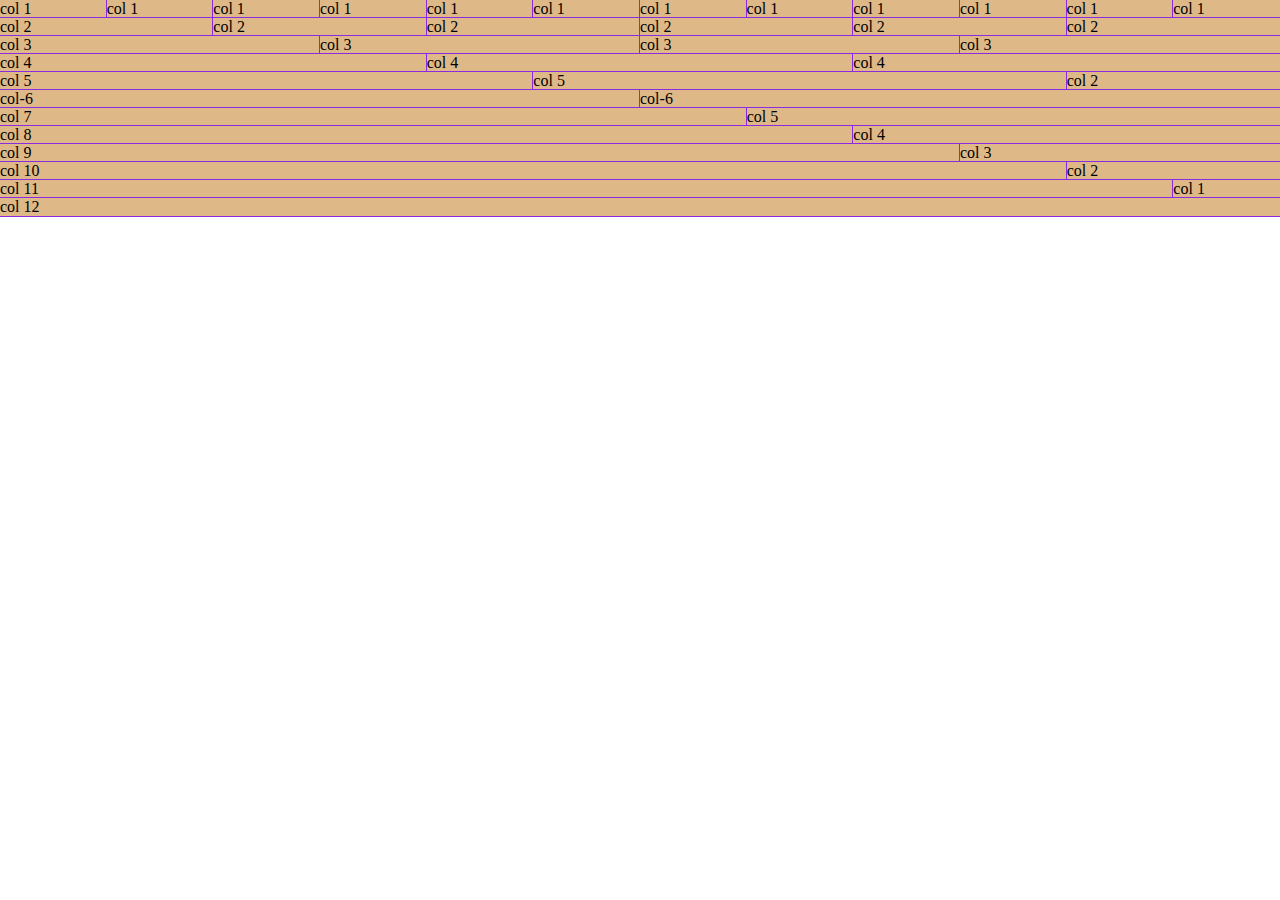
<file: grid-system-yenny/index.html>
<!DOCTYPE html>
<html>
  <head>
    <meta charset="utf-8">
    <title>Los Pandas</title>
    <!-- enlace para la css -->
    <link rel="stylesheet" href="css/main-sin-gutter.css">
  </head>
  <body>
        <div class="container">
            <div class="row">
                <div class="col-xs-1">col 1</div>
                <div class="col-xs-1">col 1</div>
                <div class="col-xs-1">col 1</div>
                <div class="col-xs-1">col 1</div>
                <div class="col-xs-1">col 1</div>
                <div class="col-xs-1">col 1</div>
                <div class="col-xs-1">col 1</div>
                <div class="col-xs-1">col 1</div>
                <div class="col-xs-1">col 1</div>
                <div class="col-xs-1">col 1</div>
                <div class="col-xs-1">col 1</div>
                <div class="col-xs-1">col 1</div>
                <div class="col-xs-2">col 2</div>
                <div class="col-xs-2">col 2</div>
                <div class="col-xs-2">col 2</div>
                <div class="col-xs-2">col 2</div>
                <div class="col-xs-2">col 2</div>
                <div class="col-xs-2">col 2</div>
                <div class="col-xs-3">col 3</div>
                <div class="col-xs-3">col 3</div>
                <div class="col-xs-3">col 3</div>
                <div class="col-xs-3">col 3</div>
                <div class="col-xs-4">col 4</div>

                <div class="col-xs-4">col 4</div>
                <div class="col-xs-4">col 4</div>
                <div class="col-xs-5">col 5</div>
                <div class="col-xs-5">col 5</div>
                <div class="col-xs-2">col 2</div>
                <div class="col-xs-6">col-6</div>
                <div class="col-xs-6">col-6</div>
                <div class="col-xs-7">col 7</div>
                <div class="col-xs-5">col 5</div>
                <div class="col-xs-8">col 8</div>
                <div class="col-xs-4">col 4</div>
                <div class="col-xs-9">col 9</div>
                <div class="col-xs-3">col 3</div>
                <div class="col-xs-10">col 10</div>
                <div class="col-xs-2">col 2</div>
                <div class="col-xs-11">col 11</div>
                <div class="col-xs-1">col 1</div>
                <div class="col-xs-12">col 12</div>



            </div>
        </div>

    <!-- enlace para javascript -->
  </body>
</html>
</file>
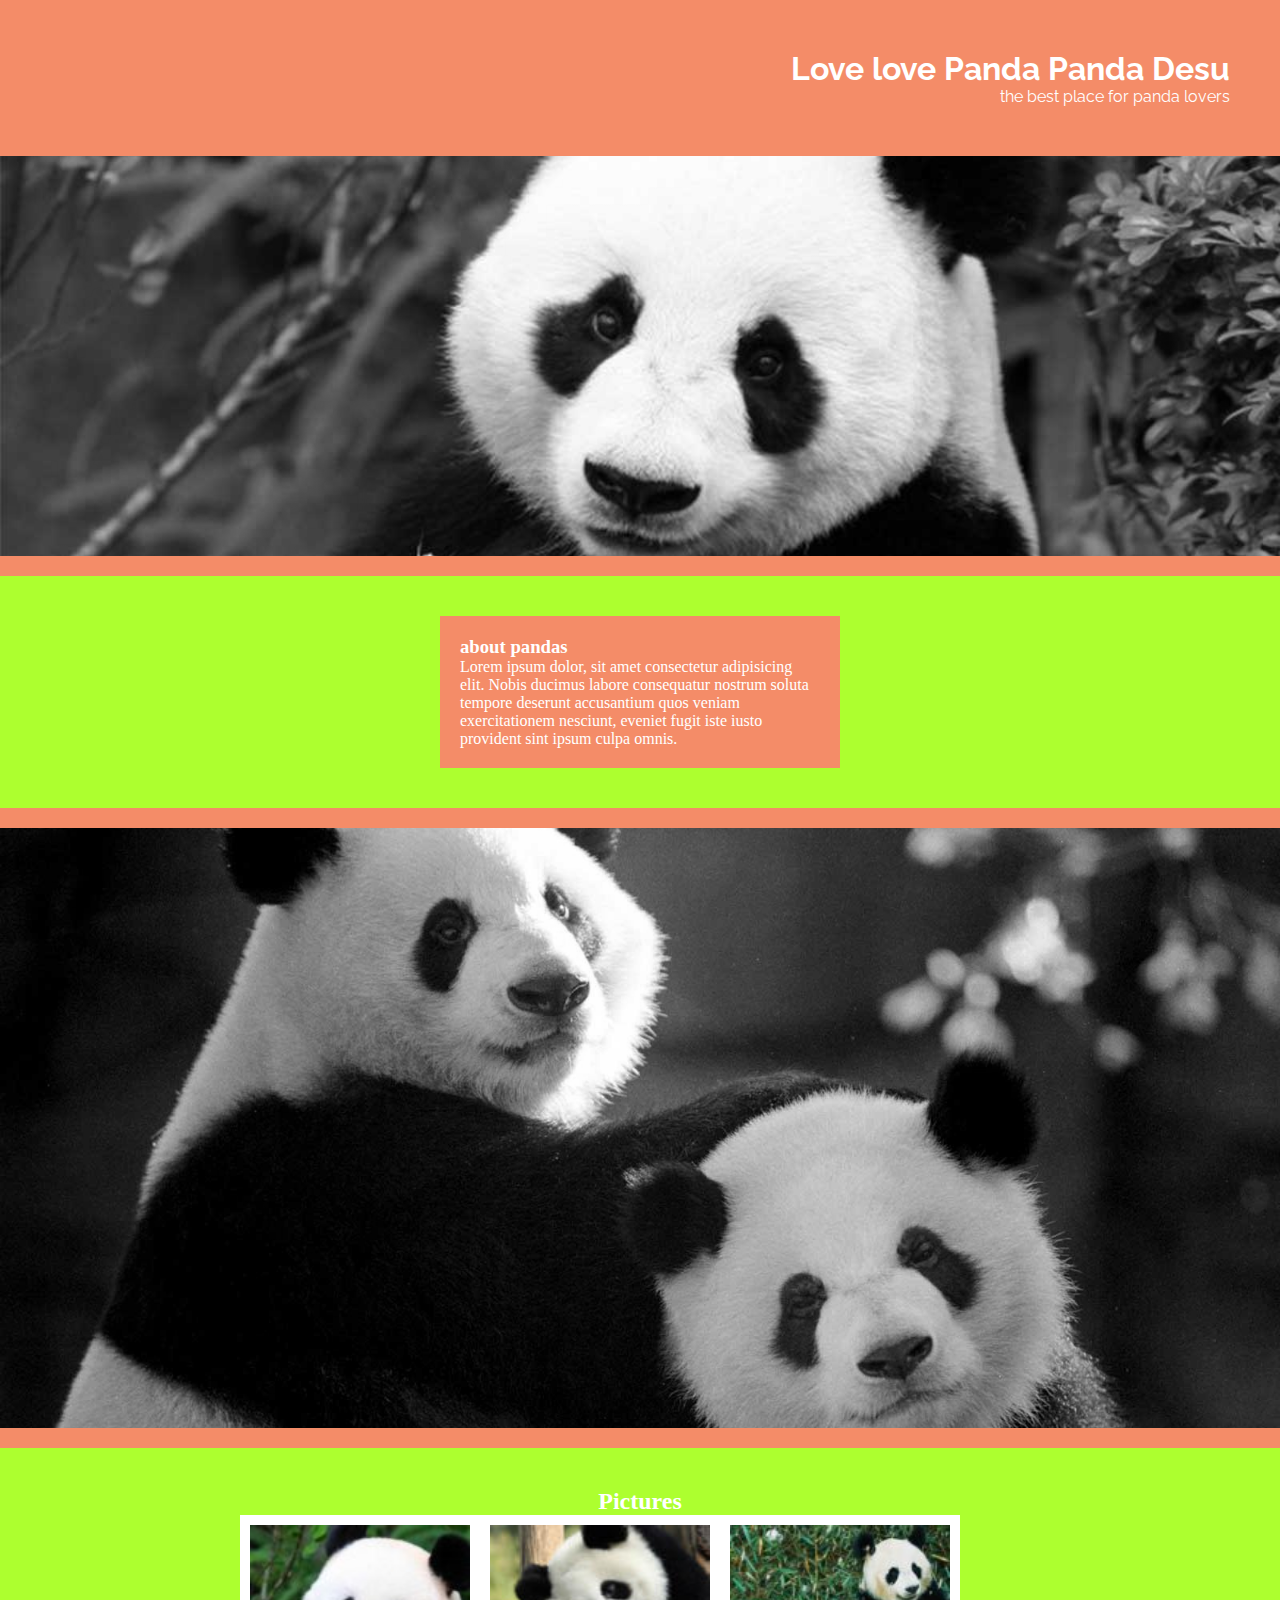
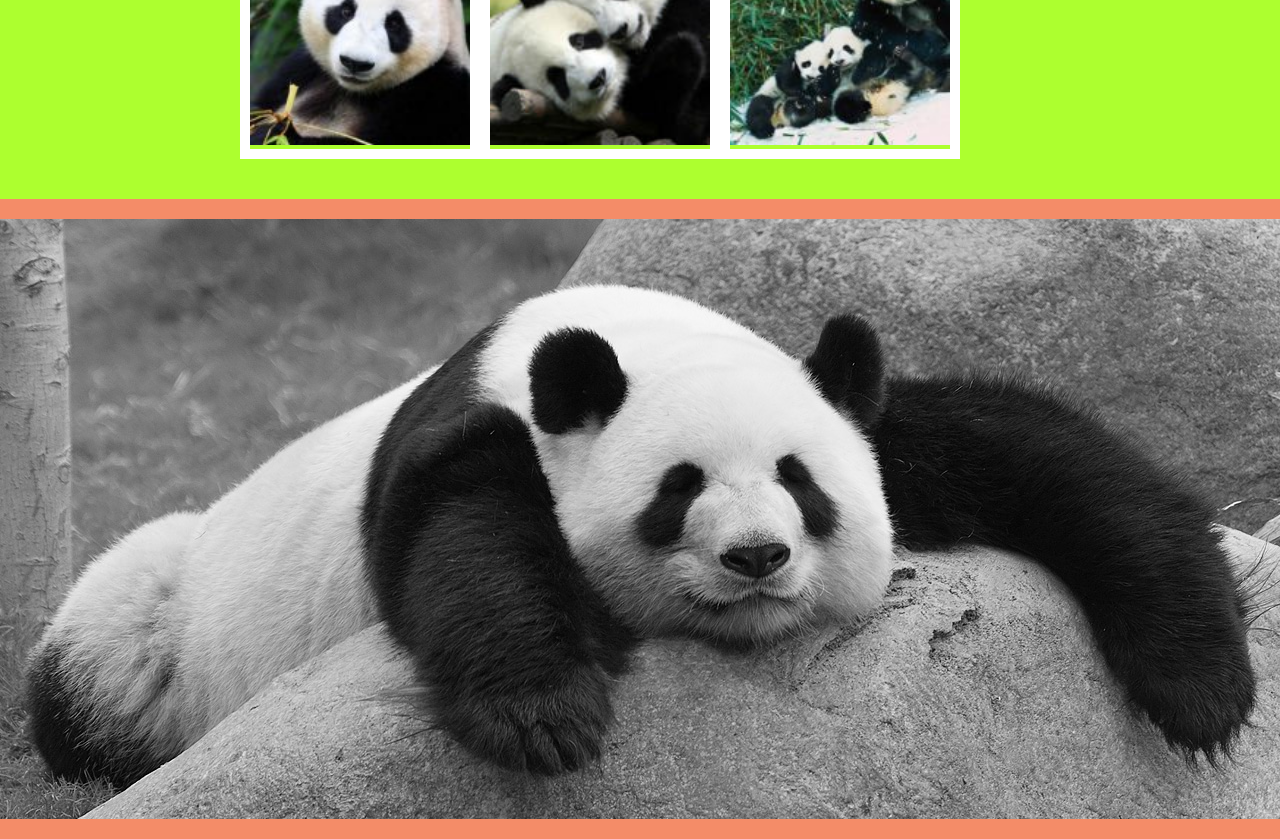
<file: pandas/index.html>
<!DOCTYPE html>
<html>
  <head>
    <meta charset="utf-8">
    <title>Los Pandas</title>
    <!-- enlace para la css -->
    <link rel="stylesheet" href="css/main-sin-gutter.css">
    <link rel="stylesheet" href="css/main.css">
    <link href="https://fonts.googleapis.com/css?family=Raleway" rel="stylesheet">
    
  </head>
  <body>
        <div class="container">
            <div class="row">
             <div class="col-xs-12" >
               <header class="main"> 
                 <h1> Love love Panda Panda Desu</h1> 
                 <p> the best place for panda lovers</p></header>
               <section class="panda-principal"></section>
            </div>
           
            <div class="row">
                <div class="col-xs-12 pinky-line"></div>
                <div class="col-xs-12 green-text">
                    <div class="row">
                       <div class="col-xs-offset-4 col-xs-4"> 
                         <h3>about pandas</h3>
                         <p>Lorem ipsum dolor, sit amet consectetur adipisicing elit. Nobis ducimus labore consequatur nostrum soluta tempore deserunt accusantium quos veniam exercitationem nesciunt, eveniet fugit iste iusto provident sint ipsum culpa omnis.</p>
                       </div>
                    </div>
                  </div>    
                <div class="col-xs-12 pinky-line"></div>
            </div>
            <section class="panda-dos"></section>


            <div class="row">
                <div class="col-xs-12 pinky-line"></div>
                <div class="col-xs-12 green-text">
                    <div class="row">
                       <div class="col-xs-12"> <h2>Pictures</h3> </div>
                       <div class="col-xs-offset-2 col-xs-8">
                         <div class="panda-galery"> <img src="assets/img/a1.jpg" alt=""> </div>
                         <div class="panda-galery"> <img src="assets/img/a2.jpg" alt=""> </div>
                         <div class="panda-galery"> <img src="assets/img/a3.jpg" alt=""> </div>
                       </div>
                    </div>
                </div>  
                <div class="col-xs-12 pinky-line"></div>  
            </div>

            <section class="panda-tres"></section>
            <div class="col-xs-12 pinky-line"></div>
        
        </div>


    <!-- enlace para javascript -->


  </body>
</html>
</file>
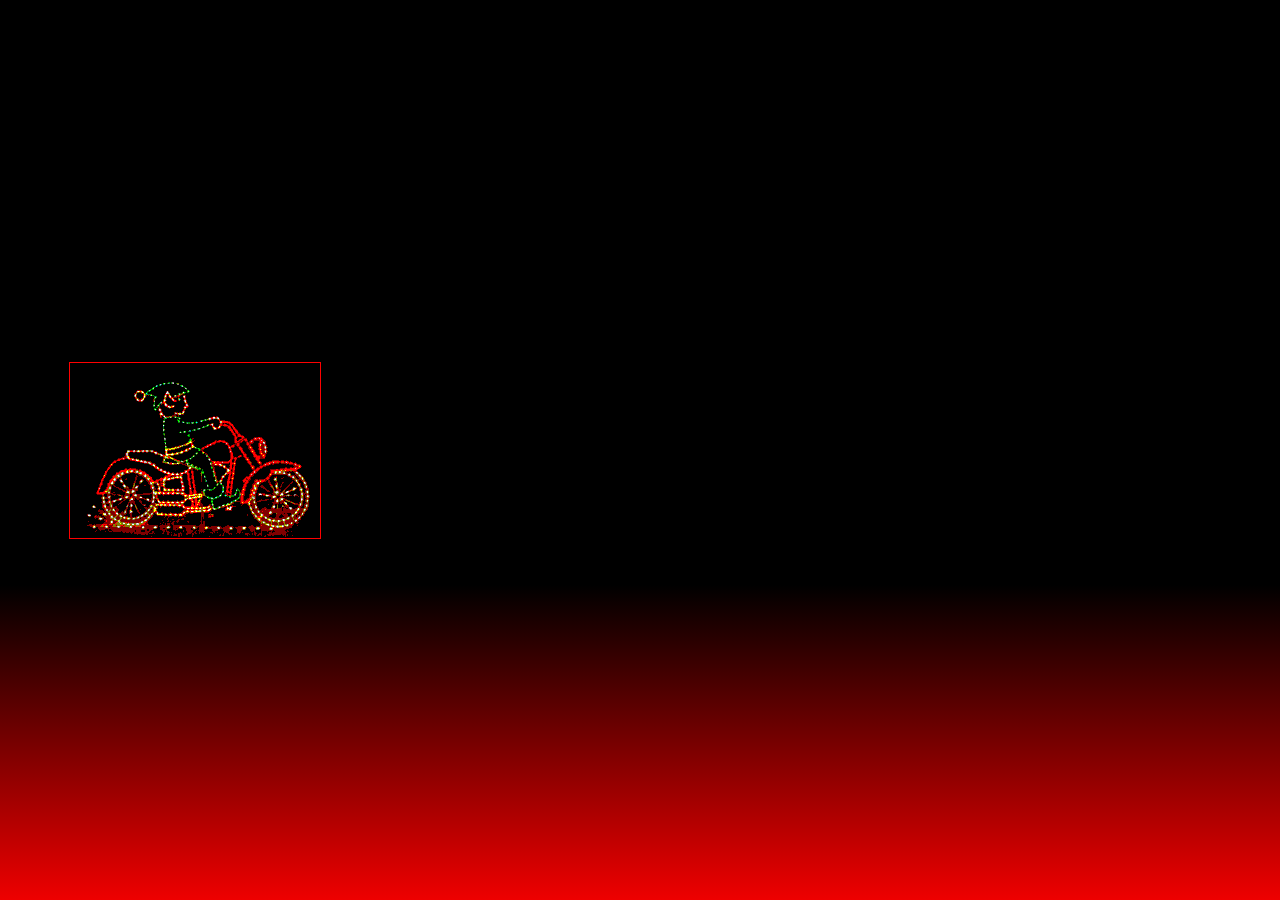
<file: ejercicio-6/plantilla-bootstrap/index.html>
<!DOCTYPE html>
<html lang="en">
<head>
	<meta charset="UTF-8">
	<meta name="viewport" content="width=device-width, initial-scale=1.0">
	<meta http-equiv="X-UA-Compatible" content="ie=edge">
	<link rel="stylesheet" href="vendors/bootstrap/css/bootstrap.min.css">
	<link href="https://fonts.googleapis.com/css?family=Raleway" rel="stylesheet">
	<link rel="stylesheet" href="css/main.css">
	<title>JqueryJojojo</title>
</head>
<body class="grad70">
	<main class="container-flex-column">
		<div class="container">
			<div class="row">
				<div class="col-xs-12">
			        <img class="img-responsive logo" src="assets/img/logo.gif" alt="">
			   </div>
			</div>
		</div>
	</main>

	<script src="vendors/jquery/jquery-3.2.1.min.js"></script> <!-- minificado -->
	<script src="js/app.js"></script>
</body>
</html>
</file>
<file: grid-system-yenny/css/main-sin-gutter.css>
/* universal */

* {
  box-sizing: border-box;  /* */
  margin: 0;   /* quita todos los márgenes */
  padding: 0;  /* quita paddings  */
}


.container {   /*  Por jerarquía inicia con el container */
  width : 100% ;
  max-width: 1600px ; /* de acuerdo al ancho de la pantalla */
  margin: 0 auto ;
}

.row::after {
  /*clear: both; */
  display: table;
  content: ''  ;
}

[class*= 'col-'] {
  float: left;
  outline: 1px solid blueviolet ;
  background-color: burlywood ;

}

/* es una columna */
.col-xs-1 {
  width: 8.33333%   /* (1/12)*100 = 8.333333333333332 */

}

.col-xs-2 {
  width: 16.66666%   /* (2/12)*100 = 16.666666666666664% */
}

.col-xs-3 {
  width: 25%    /* (3/12)*100 = 25%  */
}


.col-xs-4 {
  width: 33.33333%   /* (1/12)*100 = 33.33333333333333% */

}

.col-xs-5 {
  width: 41.66667%   /* (2/12)*100 = 41.66666666666667% */
}

.col-xs-6 {
  width: 50%    /* (3/12)*100 */
}

.col-xs-7 {
  width: 58.33333%    /* (3/12)*100 = 58.333333333333336% */
}

.col-xs-8 {
  width: 66.66667%    /* (3/12)*100 = 66.66666666666666%  */
}

.col-xs-9 {
  width: 75%    /* (3/12)*100 */
}

.col-xs-10 {
  width: 83.33333%    /* (3/12)*100 = 83.33333333333334% */
}

.col-xs-11 {
  width: 91.66667%    /* (3/12)*100 = 91.66666666666666% */
}

.col-xs-12 {
  width: 100%    /* (3/12)*100 */
}


/* segundo tramo  para TABLETS */
@media (min-width: 768px) {

}

/* es una columna */
.col-sm-1 {
  width: 8.33333%   /* (1/12)*100 = 8.333333333333332 */

}

.col-sm-2 {
  width: 16.66666%   /* (2/12)*100 = 16.666666666666664% */
}

.col-sm-3 {
  width: 25%    /* (3/12)*100 = 25%  */
}


.col-sm-4 {
  width: 33.33333%   /* (1/12)*100 = 33.33333333333333% */

}

.col-sm-5 {
  width: 41.66667%   /* (2/12)*100 = 41.66666666666667% */
}

.col-sm-6 {
  width: 50%    /* (3/12)*100 */
}

.col-sm-7 {
  width: 58.33333%    /* (3/12)*100 = 58.333333333333336% */
}

.col-sm-8 {
  width: 66.66667%    /* (3/12)*100 = 66.66666666666666%  */
}

.col-sm-9 {
  width: 75%    /* (3/12)*100 */
}

.col-sm-10 {
  width: 83.33333%    /* (3/12)*100 = 83.33333333333334% */
}

.col-sm-11 {
  width: 91.66667%    /* (3/12)*100 = 91.66666666666666% */
}

.col-sm-12 {
  width: 100%    /* (3/12)*100 */
}


@media (min-width: 992px) { /* para LAPTOPS */

}

/* es una columna */
.col-md-1 {
  width: 8.33333%   /* (1/12)*100 = 8.333333333333332 */

}

.col-md-2 {
  width: 16.66666%   /* (2/12)*100 = 16.666666666666664% */
}

.col-md-3 {
  width: 25%    /* (3/12)*100 = 25%  */
}


.col-md-4 {
  width: 33.33333%   /* (1/12)*100 = 33.33333333333333% */

}

.col-md-5 {
  width: 41.66667%   /* (2/12)*100 = 41.66666666666667% */
}

.col-md-6 {
  width: 50%    /* (3/12)*100 */
}

.col-md-7 {
  width: 58.33333%    /* (3/12)*100 = 58.333333333333336% */
}

.col-md-8 {
  width: 66.66667%    /* (3/12)*100 = 66.66666666666666%  */
}

.col-md-9 {
  width: 75%    /* (3/12)*100 */
}

.col-md-10 {
  width: 83.33333%    /* (3/12)*100 = 83.33333333333334% */
}

.col-md-11 {
  width: 91.66667%    /* (3/12)*100 = 91.66666666666666% */
}

.col-md-12 {
  width: 100%    /* (3/12)*100 = 91.66666666666666% */
}


.menu {
  text-align: center;
  color: pink;
  padding: 10px 0;
  margin: 5px 0;

}

.input {
  width: 100%;
}

.navbar nav {
  background-color: pink ;
}

.girl {
  width: 100%;
}

.girl img {
  width: 100%;
}

.grey {

}
</file>
<file: pandas/css/main.css>
img {
    width: 100% ;
}

.main {
    background-color: #f48c68;
    color: white;
    font-family: 'Raleway', sans-serif;
    padding: 50px;
    text-align: right;
}

.panda-principal {
    filter: grayscale(100%);
    background-image: url(../assets/img/uno.jpg);
    height: 400px;
    background-size: cover;
    background-position: center;
}

.pinky-line {
    height: 20px;
    background-color:  #f48c68;
}

.green-text {
    padding: 40px;
    background-color: greenyellow  ;
}
.green-text .col-xs-4 {
    background-color:  #f48c68;
    color: white;
    padding: 20px;
}

.panda-dos {
    filter: grayscale(100%);
    background-image: url(../assets/img/dos.jpg);
    height: 600px;
    background-size: cover;
    background-position: center;
}


h2 {
    text-align: center;
    color: white;
}
.panda-galery {
  border: 10px solid white;
  margin: 0px auto;
  width: 30%;
  float: left;
}

.panda-tres{
    filter: grayscale(100%);
    background-image: url(../assets/img/tres.jpg);
    height: 600px;
    background-size: cover;
    background-position: center;
}
</file>
<file: ejercicio-6/plantilla-bootstrap/css/main.css>
body {
	font-family: 'Raleway', sans-serif !important;
}

.logo {
    outline: 1px solid red;
}

.grad70 {
	background: linear-gradient(rgb(0, 0, 0) 65%, rgb(238,0,0));
}

.container-flex-column {
	display: flex;
	flex-direction: column;
	justify-content: center;
	padding: 2em;
	height: 100vh;
}

.vh100 {
	height: 100vh;
}
</file>
<file: pandas/css/main-sin-gutter.css>
/* Reset */

* {
  box-sizing: border-box;
  margin: 0;
  padding: 0;
}

/* Grid */

.container {
  margin: 0 auto;
  max-width: 1600px;
  width: 100%;
}

.row::after {
  content: "";
  display: table;
  clear: both;
}

[class*='col-'] {
  float: left;
}

.col-xs-1 {
  width: 8.33333333%;
}

.col-xs-2 {
  width: 16.66666667%;
}

.col-xs-3 {
  width: 25%;
}

.col-xs-4 {
  width: 33.33333333%;
}

.col-xs-5 {
  width: 41.66666667%;
}

.col-xs-6 {
  width: 50%;
}

.col-xs-7 {
  width: 58.33333333%;
}

.col-xs-8 {
  width: 66.66666667%;
}

.col-xs-9 {
  width: 75%;
}

.col-xs-10 {
  width: 83.33333333%;
}

.col-xs-11 {
  width: 91.66666667%;
}

.col-xs-12 {
  width: 100%;
}

.col-xs-offset-1 {
  margin-left: 8.33333333%;
}

.col-xs-offset-2 {
  margin-left: 16.66666667%;
}

.col-xs-offset-3 {
  margin-left: 25%;
}

.col-xs-offset-4 {
  margin-left: 33.33333333%;
}

.col-xs-offset-5 {
  margin-left: 41.66666667%;
}

.col-xs-offset-6 {
  margin-left: 50%;
}

.col-xs-offset-7 {
  margin-left: 58.33333333%;
}

.col-xs-offset-8 {
  margin-left: 66.66666667%;
}

.col-xs-offset-9 {
  margin-left: 75%;
}

.col-xs-offset-10 {
  margin-left: 83.33333333%;
}

.col-xs-offset-11 {
  margin-left: 91.66666667%;
}

.col-xs-offset-12 {
  margin-left: 100%;
}

@media (min-width: 768px) {
  .col-sm-1 {
    width: 8.33333333%;
  }

  .col-sm-2 {
    width: 16.66666667%;
  }

  .col-sm-3 {
    width: 25%;
  }

  .col-sm-4 {
    width: 33.33333333%;
  }

  .col-sm-5 {
    width: 41.66666667%;
  }

  .col-sm-6 {
    width: 50%;
  }

  .col-sm-7 {
    width: 58.33333333%;
  }

  .col-sm-8 {
    width: 66.66666667%;
  }

  .col-sm-9 {
    width: 75%;
  }

  .col-sm-10 {
    width: 83.33333333%;
  }

  .col-sm-11 {
    width: 91.66666667%;
  }

  .col-sm-12 {
    width: 100%;
  }

  .col-sm-offset-1 {
    margin-left: 8.33333333%;
  }

  .col-sm-offset-2 {
    margin-left: 16.66666667%;
  }

  .col-sm-offset-3 {
    margin-left: 25%;
  }

  .col-sm-offset-4 {
    margin-left: 33.33333333%;
  }

  .col-sm-offset-5 {
    margin-left: 41.66666667%;
  }

  .col-sm-offset-6 {
    margin-left: 50%;
  }

  .col-sm-offset-7 {
    margin-left: 58.33333333%;
  }

  .col-sm-offset-8 {
    margin-left: 66.66666667%;
  }

  .col-sm-offset-9 {
    margin-left: 75%;
  }

  .col-sm-offset-10 {
    margin-left: 83.33333333%;
  }

  .col-sm-offset-11 {
    margin-left: 91.66666667%;
  }

  .col-sm-offset-12 {
    margin-left: 100%;
  }
}/*sm*/

@media (min-width: 992px) {
  .col-md-1 {
    width: 8.33333333%;
  }

  .col-md-2 {
    width: 16.66666667%;
  }

  .col-md-3 {
    width: 25%;
  }

  .col-md-4 {
    width: 33.33333333%;
  }

  .col-md-5 {
    width: 41.66666667%;
  }

  .col-md-6 {
    width: 50%;
  }

  .col-md-7 {
    width: 58.33333333%;
  }

  .col-md-8 {
    width: 66.66666667%;
  }

  .col-md-9 {
    width: 75%;
  }

  .col-md-10 {
    width: 83.33333333%;
  }

  .col-md-11 {
    width: 91.66666667%;
  }

  .col-md-12 {
    width: 100%;
  }

  .col-md-offset-1 {
    margin-left: 8.33333333%;
  }

  .col-md-offset-2 {
    margin-left: 16.66666667%;
  }

  .col-md-offset-3 {
    margin-left: 25%;
  }

  .col-md-offset-4 {
    margin-left: 33.33333333%;
  }

  .col-md-offset-5 {
    margin-left: 41.66666667%;
  }

  .col-md-offset-6 {
    margin-left: 50%;
  }

  .col-md-offset-7 {
    margin-left: 58.33333333%;
  }

  .col-md-offset-8 {
    margin-left: 66.66666667%;
  }

  .col-md-offset-9 {
    margin-left: 75%;
  }

  .col-md-offset-10 {
    margin-left: 83.33333333%;
  }

  .col-md-offset-11 {
    margin-left: 91.66666667%;
  }

  .col-md-offset-12 {
    margin-left: 100%;
  }
}/*md*/

/*
0px -> 767px = xs
768px -> 991px = sm
992px -> + = md
*/

/* ESTILOS */

.menu {
  text-align: center;
  color: pink;
  margin: 5px 0;
}
.input input{
  width: 100%;
  margin: 5px 0;

}
.navbar nav {
  background-color: skyblue;
  height: 30px;
  margin: 5px 0;

}
.girl img {
  width: 100%;
}
.grey{
  height: 200px;
  background-color: grey;
  margin: 5px;
}
</file>
